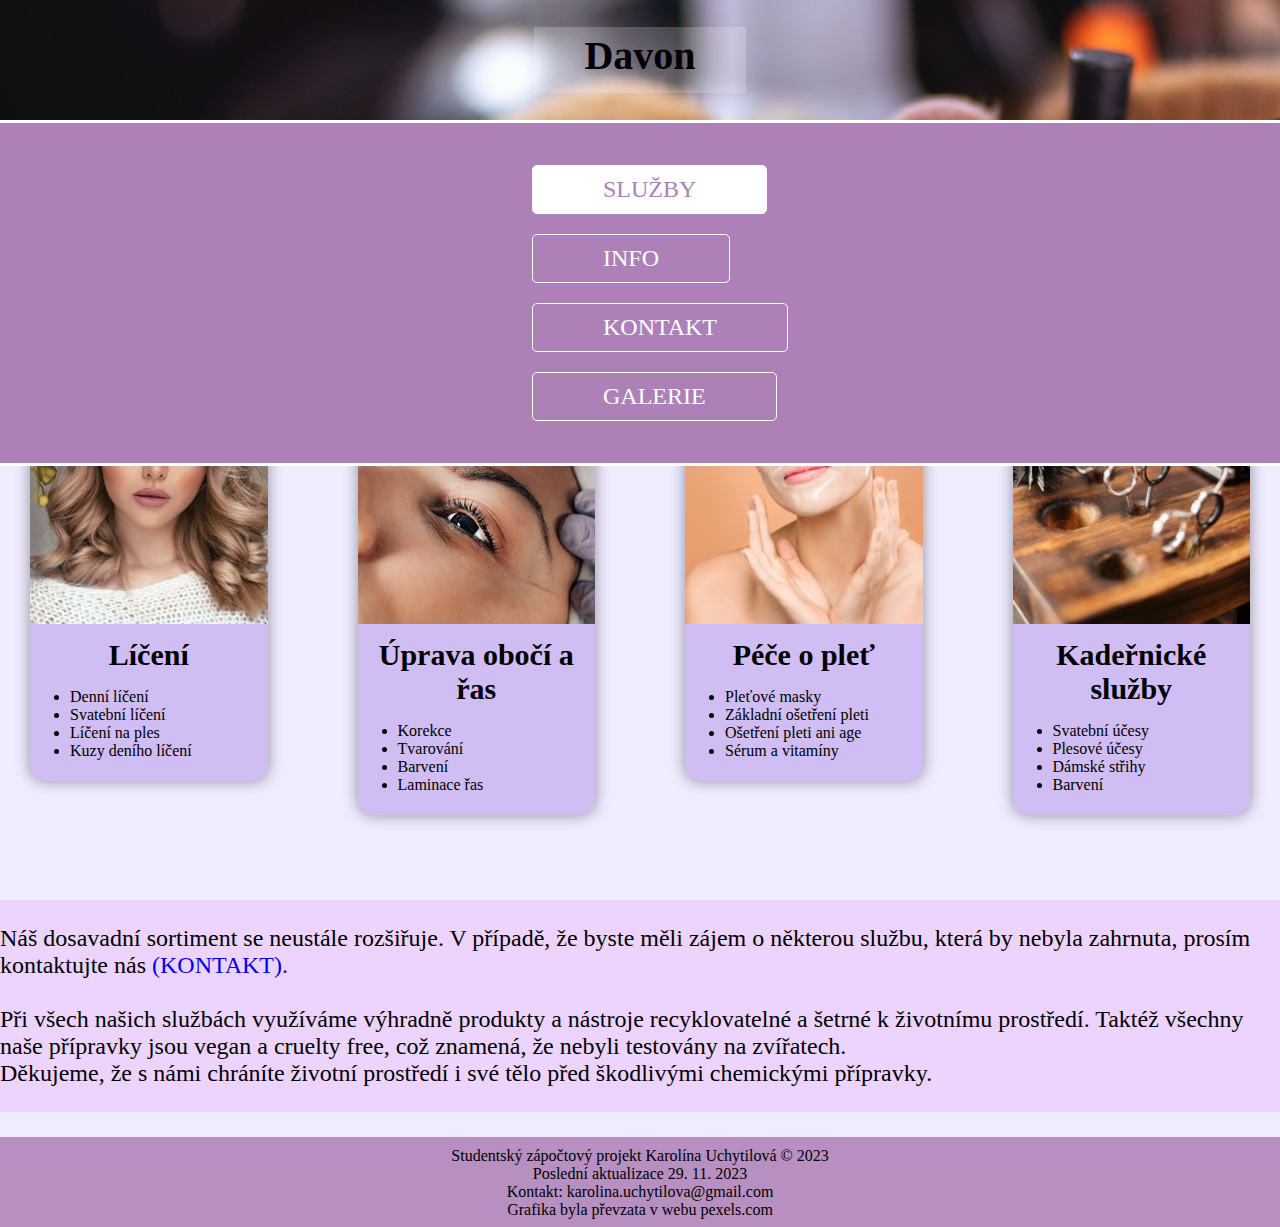
<file: index.html>
<!DOCTYPE html>
<html lang="en">
<head>
    <meta charset="UTF-8">
    <meta name="viewport" content="width=device-width, initial-scale=1.0">
    <title>DEVON - Služby</title>
    <link rel="stylesheet" href="style/index.css">
    <link rel="stylesheet" href="style/sluzby.css">
    <link rel="stylesheet" href="style/media.css">
    <link rel="stylesheet" href="style/galerie.css">
    <link rel="stylesheet" href="style/info.css">
    <link rel="stylesheet" href="style/sluzby-uni.css">
    <style>
      header {background-image: url(photos/header-picture.jpg); }
    </style>
</head>


<body>
    <header>
        <div></div><h1>Davon</h1></div>
    </header>

    <nav>
      <ul class="navul">
        <li id="navli"><a href="index.html"><div class="navb" style="background-color: white; color:#AD81B8">SLUŽBY</div></a></li>
        <li id="navli"><a href="info.html"><div class="navb">INFO</div></a></li>
        <li id="navli"><a href="kontakty.html"><div class="navb">KONTAKT</div></a></li>
        <li id="navli"><a href="galerie.html"><div class="navb">GALERIE</div></a></li>
      </ul>

    </nav>

    <main>
    <h2>Naše služby:</h2>
    <a href="makeup.html"><div class="sluzby">
        <div id="sluzba">
          <img src="photos/s1-makeup.jpg" alt="líčení" class="ps">
          <div class="sluzbatext">
            <h4>Líčení</h4>
          <ul>
            <li>Denní líčení</li>
            <li>Svatební líčení</li>
            <li>Líčení na ples</li>
            <li>Kuzy deního líčení</li>
          </ul>
          </div>
        </div></a>

      <a href="obocirasy.html">
        <div id="sluzba">
          <img src="photos/s2-eyebrows.jpg" alt="líčení" class="ps">
            <div class="sluzbatext">
              <h4>Úprava obočí a řas</h4>
            <ul>
              <li>Korekce</li>
              <li>Tvarování</li>
              <li>Barvení</li>
              <li>Laminace řas</li>
            </ul>
            </div>
        </div>
        </a>

        <a href="peceoplet.html">
        <div id="sluzba">
          <img src="photos/s3-skincare.jpg" alt="líčení" class="ps">
          <div  class="sluzbatext">
            <h4>Péče o pleť</h4>
          <ul>
            <li>Pleťové masky</li>
            <li>Základní ošetření pleti</li>
            <li>Ošetření pleti ani age</li>
            <li>Sérum a vitamíny</li>
          </ul>
          </div>
        </div>
        </a>

      <a href="kadernicke-sluzby.html">
        <div id="sluzba">
          <img src="photos/s4-hair.jpg" alt="líčení" class="ps">
          <div class="sluzbatext">
            <h4>Kadeřnické služby</h4>
          <ul>
            <li>Svatební účesy</li>
            <li>Plesové účesy</li>
            <li>Dámské střihy</li>
            <li>Barvení</li>
          </ul>
          </div>
        </div>
      </a>
    </div>

    <div class="text-index">
      <p>Náš dosavadní sortiment se neustále rozšiřuje. V případě, že byste měli zájem o některou službu, která by nebyla zahrnuta, prosím kontaktujte nás <a href="kontakty.html">(KONTAKT).</a></p><br>
      <p>Při všech našich službách využíváme výhradně produkty a nástroje recyklovatelné a šetrné k životnímu prostředí. Taktéž všechny naše přípravky jsou vegan a cruelty free, což znamená, že nebyli testovány na zvířatech.</p>
      <p>Děkujeme, že s námi chráníte životní prostředí i své tělo před škodlivými chemickými přípravky.</p>
    </div>


    </main>

    <footer>
        <div>
            <p>Studentský zápočtový projekt Karolína Uchytilová &copy; 2023</p>
            <p>Poslední aktualizace 29. 11. 2023</p>
            <p>Kontakt: karolina.uchytilova@gmail.com</p>
            <p>Grafika byla převzata v webu pexels.com</p>
        </div>

    </footer>


    
</body>
</html>
</file>
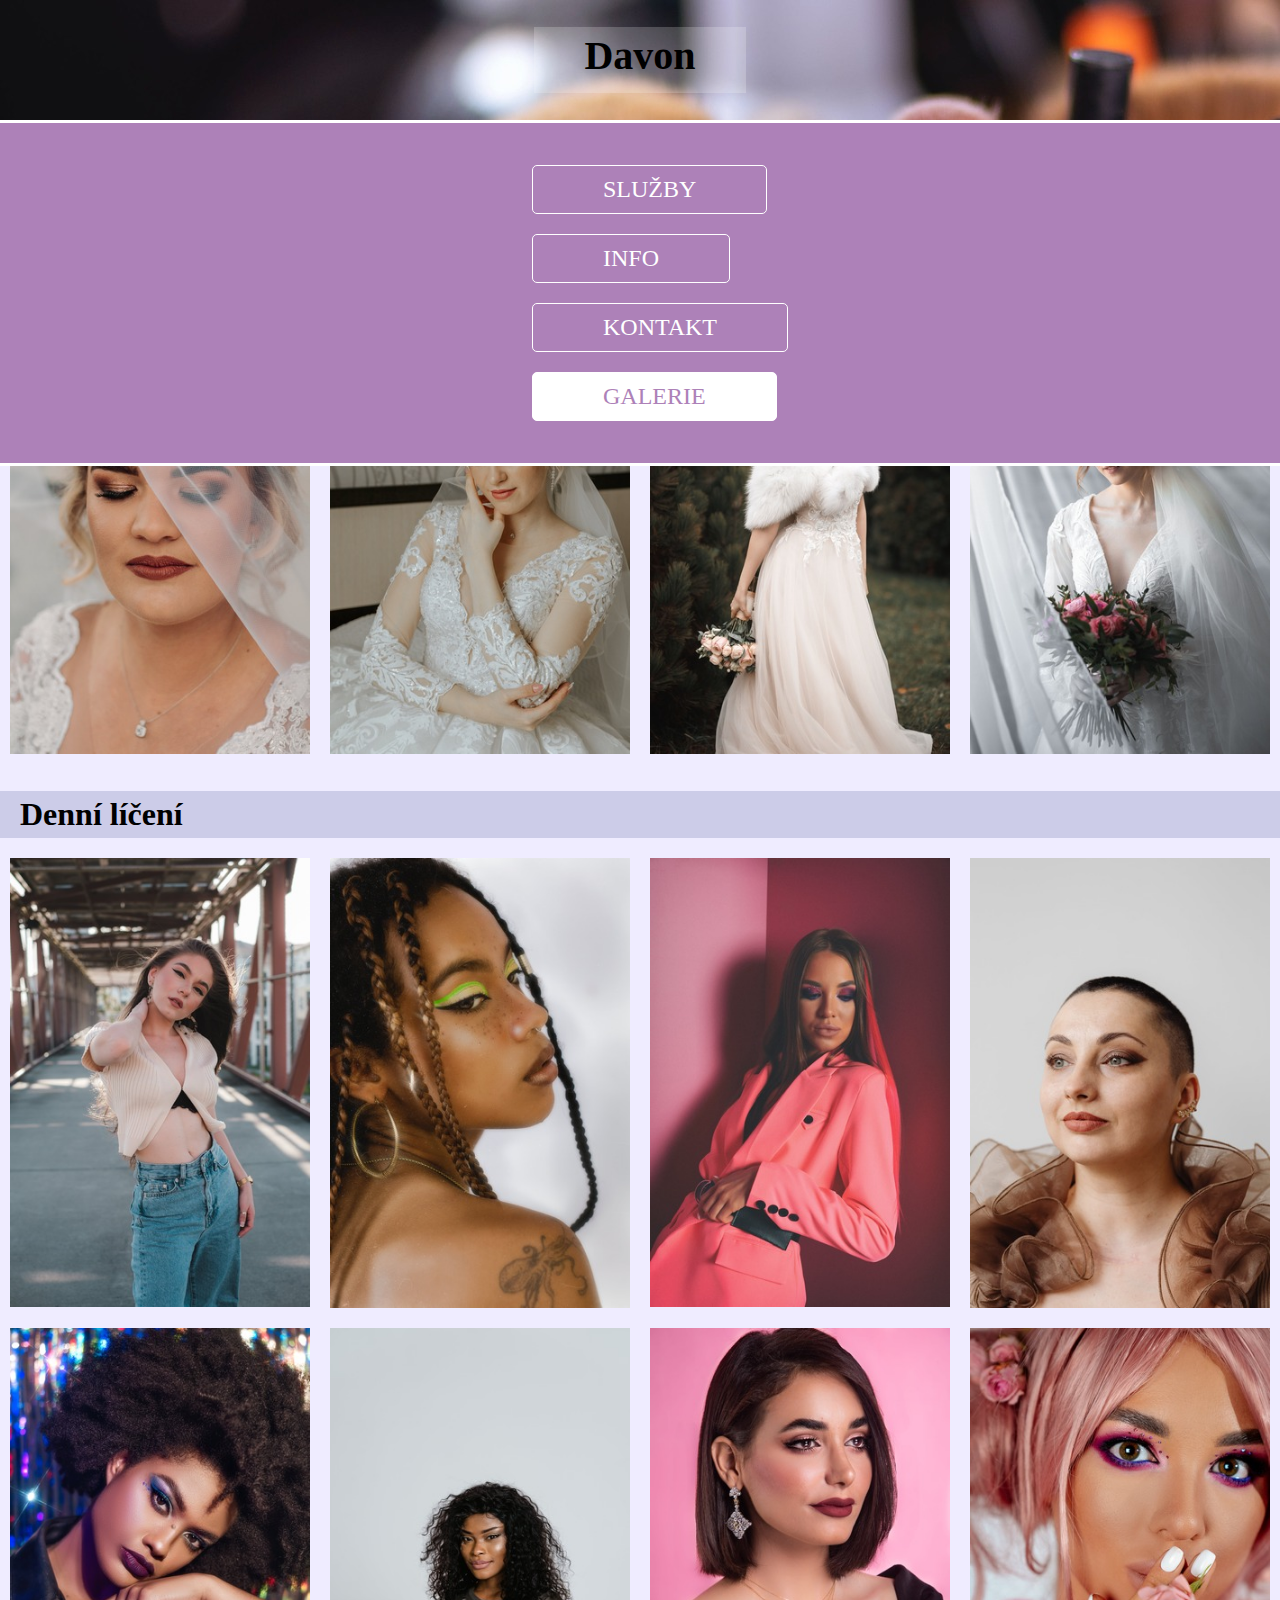
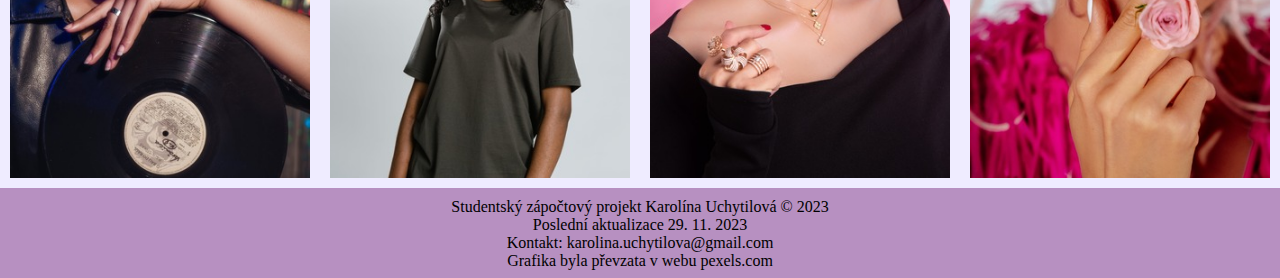
<file: galerie.html>
<!DOCTYPE html>
<html lang="en">
<head>
    <meta charset="UTF-8">
    <meta name="viewport" content="width=device-width, initial-scale=1.0">
    <title>DEVON - Galerie</title>
    <link rel="stylesheet" href="style/index.css">
    <link rel="stylesheet" href="style/sluzby.css">
    <link rel="stylesheet" href="style/media.css">
    <link rel="stylesheet" href="style/galerie.css">
    <link rel="stylesheet" href="style/info.css">
    <link rel="stylesheet" href="style/sluzby-uni.css">
    <style>
      header {background-image: url(photos/header-picture.jpg); }
    </style>
</head>


<body>
    <header>
        <div></div><h1>Davon</h1></div>
    </header>

    <nav>
      <ul class="navul">
        <li id="navli"><a href="index.html"><div class="navb">SLUŽBY</div></a></li>
        <li id="navli"><a href="info.html"><div class="navb">INFO</div></a></li>
        <li id="navli"><a href="kontakty.html"><div class="navb">KONTAKT</div></a></li>
        <li id="navli"><a href="galerie.html"><div class="navb" style="background-color: white; color:#AD81B8">GALERIE</div></a></li>
      </ul>
    </nav>

    <main>
      <h2>Svatební fotky</h2>
      <div class="wedding-photos">
        <a href="photos/wmakeup1b.jpg"><div class="wed-p"><img alt="svatební líčení 1" class="wed" src="photos/wmakeup1.jpg"></div></a> 
        <a href="photos/wmakeup2b.jpg"><div class="wed-p"><img alt="svatební líčení 2" class="wed" src="photos/wmakeup2.jpg"></div></a>
        <a href="photos/wmakeup3b.jpg"><div class="wed-p"><img alt="svatební líčení 3" class="wed" src="photos/wmakeup3.jpg"></div></a>
        <a href="photos/wmakeup4b.jpg"><div class="wed-p"><img alt="svatební líčení 4" class="wed" src="photos/wmakeup4.jpg"></div></a>
      </div>

      <h2>Denní líčení</h2>
      <div class="wedding-photos">
        <a href="photos/makeup1b.jpg"><div class="wed-p"><img alt="denní líčení 1" class="wed" src="photos/makeup1.jpg"></div></a>
        <a href="photos/makeup2b.jpg"><div class="wed-p"><img alt="denní líčení 2" class="wed" src="photos/makeup2.jpg"></div></a>
        <a href="photos/makeup3b.jpg"><div class="wed-p"><img alt="denní líčení 3" class="wed" src="photos/makeup3.jpg"></div></a>
        <a href="photos/makeup4b.jpg"><div class="wed-p"><img alt="denní líčení 4" class="wed" src="photos/makeup4.jpg"></div></a>
        <a href="photos/makeup5b.jpg"><div class="wed-p"><img alt="denní líčení 5" class="wed" src="photos/makeup5.jpg"></div></a>
        <a href="photos/makeup6b.jpg"><div class="wed-p"><img alt="denní líčení 6" class="wed" src="photos/makeup6.jpg"></div></a>
        <a href="photos/makeup7b.jpg"><div class="wed-p"><img alt="denní líčení 7" class="wed" src="photos/makeup7.jpg"></div></a>
        <a href="photos/makeup8b.jpg"><div class="wed-p"><img alt="denní líčení 8" class="wed" src="photos/makeup8.jpg"></div></a>
      </div>

      
    </main>

    <footer>
        <div>
            <p>Studentský zápočtový projekt Karolína Uchytilová &copy; 2023</p>
            <p>Poslední aktualizace 29. 11. 2023</p>
            <p>Kontakt: karolina.uchytilova@gmail.com</p>
            <p>Grafika byla převzata v webu pexels.com</p>
        </div>

    </footer>


    
</body>
</html>
</file>
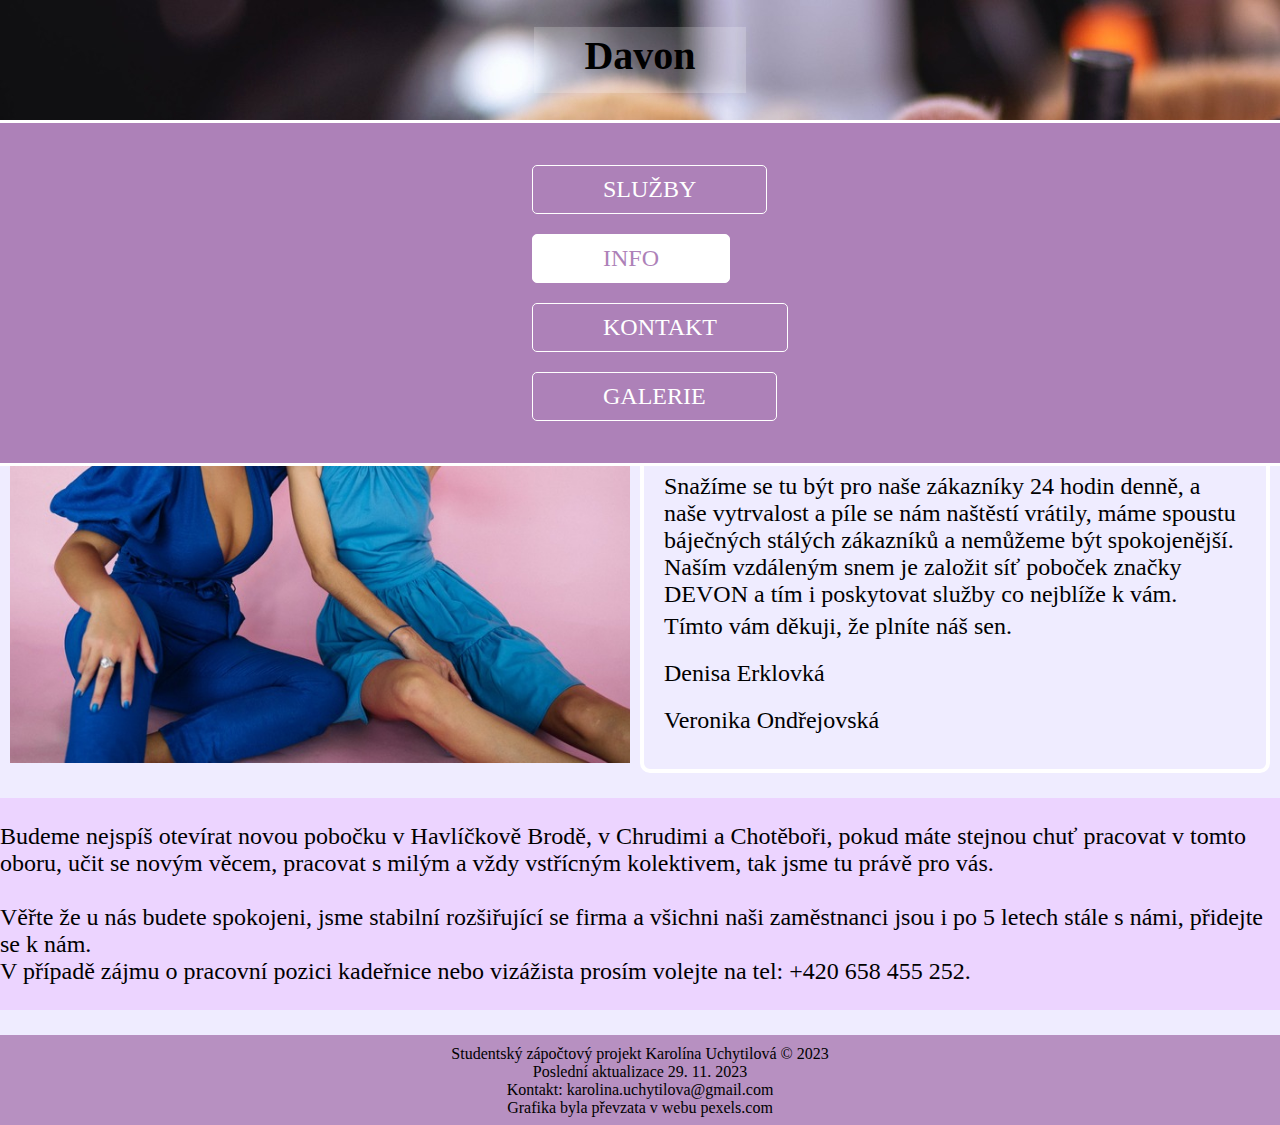
<file: info.html>
<!DOCTYPE html>
<html lang="en">
<head>
    <meta charset="UTF-8">
    <meta name="viewport" content="width=device-width, initial-scale=1.0">
    <title>DEVON - Info</title>
    <link rel="stylesheet" href="style/index.css">
    <link rel="stylesheet" href="style/sluzby.css">
    <link rel="stylesheet" href="style/media.css">
    <link rel="stylesheet" href="style/galerie.css">
    <link rel="stylesheet" href="style/info.css">
    <link rel="stylesheet" href="style/sluzby-uni.css">
    <style>
      header {background-image: url(photos/header-picture.jpg); }
    </style>
</head>


<body>
    <header>
        <div></div><h1>Davon</h1></div>
    </header>

    <nav>
      <ul class="navul">
        <li id="navli"><a href="index.html"><div class="navb">SLUŽBY</div></a></li>
        <li id="navli"><a href="info.html"><div class="navb" style="background-color: white; color:#AD81B8">INFO</div></a></li>
        <li id="navli"><a href="kontakty.html"><div class="navb">KONTAKT</div></a></li>
        <li id="navli"><a href="galerie.html"><div class="navb">GALERIE</div></a></li>
      </ul>
      </nav>


    <main>
      <div class="introduction">
        <div class="photo-friends">
          <img alt="dvě zakladatekly" src="photos/two-friends.jpg" class="friends">
        </div>

        <div class="introduction-text">
          <p id="par">Spolu jako spolužačky jsme vystudovali obor kareřník a vyzážista, a teď máme i společný sen, mít vlastní síť salonů plných spokojených zákazníků, kteří se k nám vždy s úsměvem vrací.</p>
          <p id="par">Již 5 let podnikáme v tomto odvětví a za tu dobu se nám podařilo založit 5 nových poboček v Pardubickém kraji a najmout 12 skvělých zaměstnanců.</p>
          <p>Snažíme se tu být pro naše zákazníky 24 hodin denně, a naše vytrvalost a píle se nám naštěstí vrátily, máme spoustu báječných stálých zákazníků a nemůžeme být spokojenější.</p>
            <p>Naším vzdáleným snem je založit síť poboček značky DEVON a tím i poskytovat služby co nejblíže k vám.</p>
          <p id="par">Tímto vám děkuji, že plníte náš sen.</p>
          <p id="par">Denisa Erklovká</p>
          <p id="par">Veronika Ondřejovská</p>
        </div>
      </div> 

      <div class="text-index">
        <p id="index-text">Budeme nejspíš otevírat novou pobočku v Havlíčkově Brodě, v Chrudimi a Chotěboři, pokud máte stejnou chuť pracovat v tomto oboru, učit se novým věcem, pracovat s milým a vždy vstřícným kolektivem, tak jsme tu právě pro vás.</p><br>
        <p id="index-text">Věřte že u nás budete spokojeni, jsme stabilní rozšiřující se firma a všichni naši zaměstnanci jsou i po 5 letech stále s námi, přidejte se k nám. </p>
        <p id="index-text">V případě zájmu o pracovní pozici kadeřnice nebo vizážista prosím volejte na tel: +420 658 455 252.</p>
      </div>
  
    </main>

    <footer>
        <div>
            <p>Studentský zápočtový projekt Karolína Uchytilová &copy; 2023</p>
            <p>Poslední aktualizace 29. 11. 2023</p>
            <p>Kontakt: karolina.uchytilova@gmail.com</p>
            <p>Grafika byla převzata v webu pexels.com</p>
        </div>

    </footer>


    
</body>
</html>
</file>
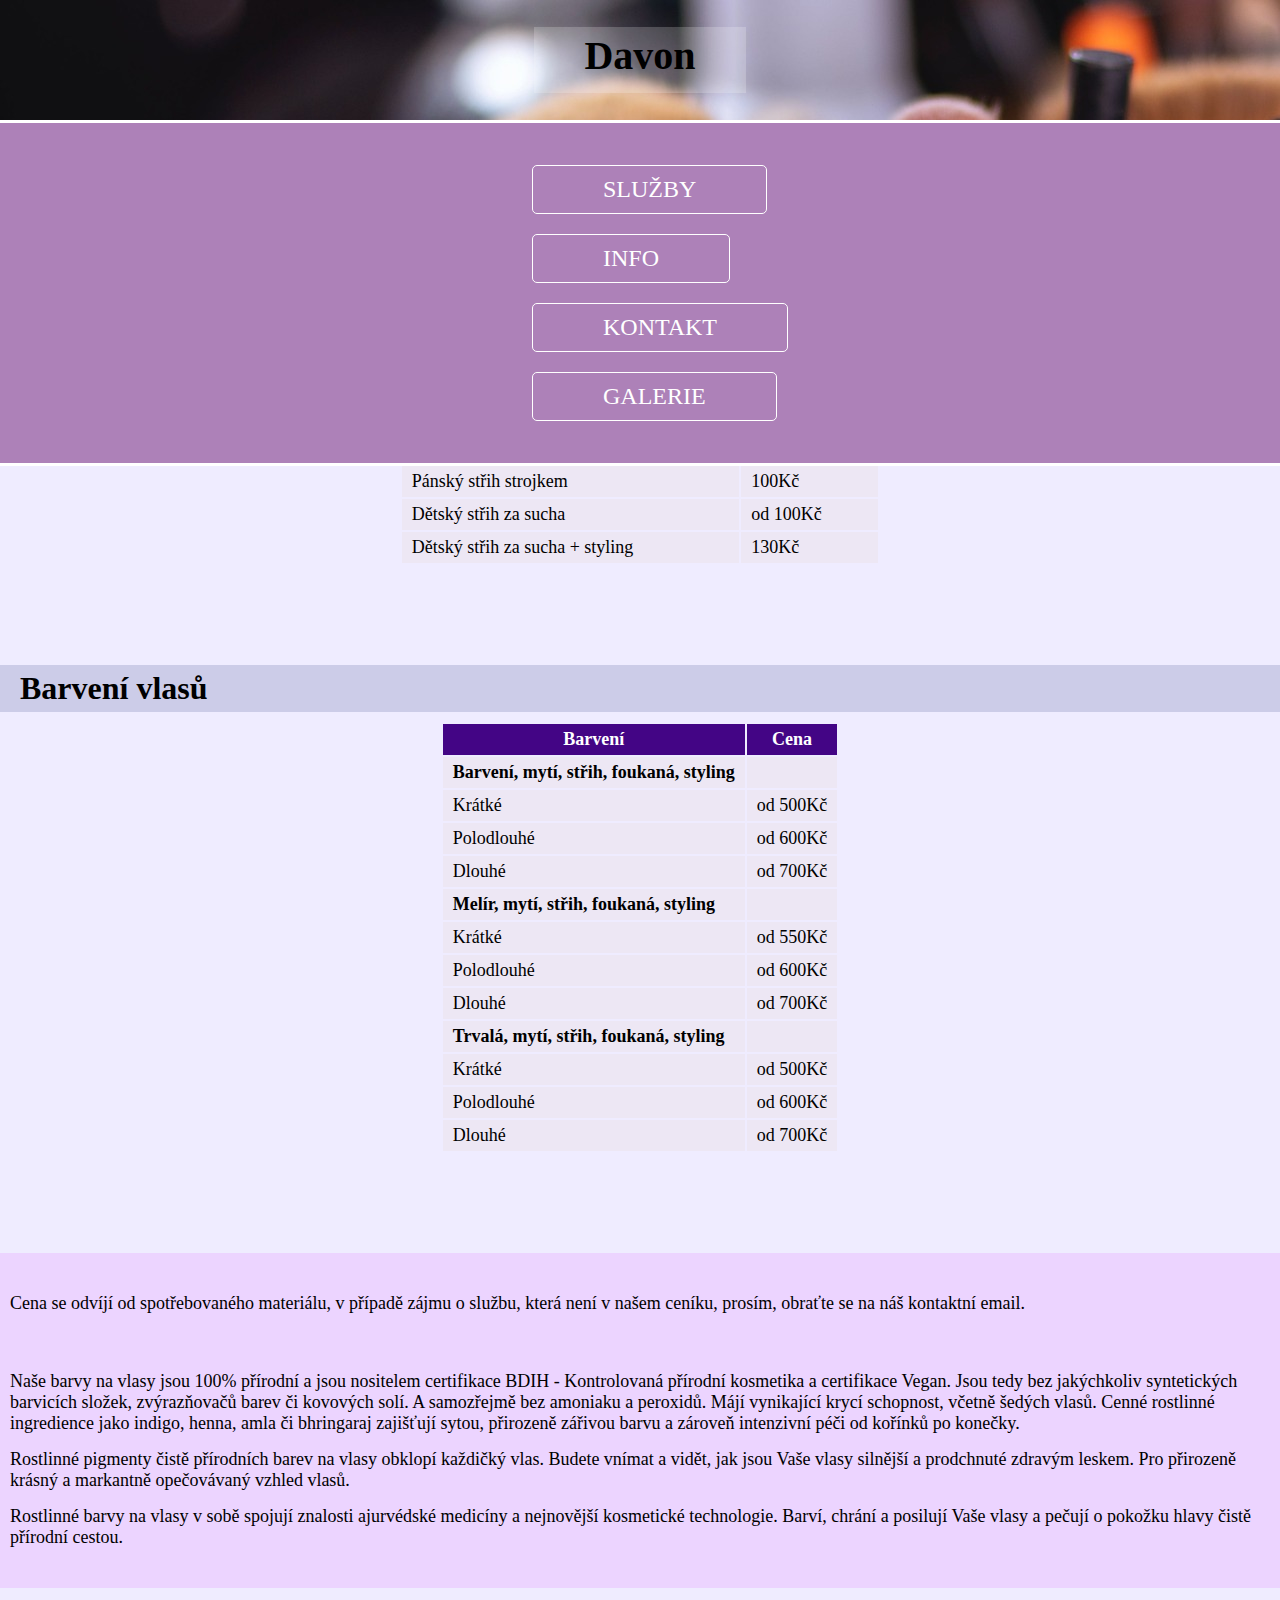
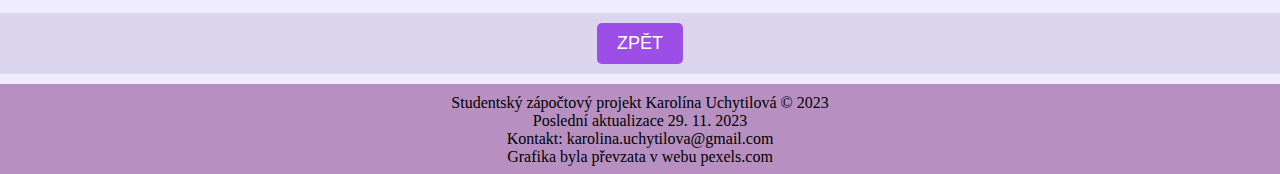
<file: kadernicke-sluzby.html>
<!DOCTYPE html>
<html lang="en">
<head>
    <meta charset="UTF-8">
    <meta name="viewport" content="width=device-width, initial-scale=1.0">
    <title>DEVON - kareřnické služby</title>
    <link rel="stylesheet" href="style/index.css">
    <link rel="stylesheet" href="style/sluzby.css">
    <link rel="stylesheet" href="style/media.css">
    <link rel="stylesheet" href="style/galerie.css">
    <link rel="stylesheet" href="style/info.css">
    <link rel="stylesheet" href="style/sluzby-uni.css">
    <style>
      header {background-image: url(photos/header-picture.jpg); }
    </style>
</head>


<body>
    <header>
        <div></div><h1>Davon</h1></div>
    </header>

    <nav>
      <ul class="navul">
        <li id="navli"><a href="index.html"><div class="navb">SLUŽBY</div></a></li>
        <li id="navli"><a href="info.html"><div class="navb">INFO</div></a></li>
        <li id="navli"><a href="kontakty.html"><div class="navb">KONTAKT</div></a></li>
        <li id="navli"><a href="galerie.html"><div class="navb">GALERIE</div></a></li>
      </ul>
    </nav>
    <main>
      <h3>Ceník kadeřnických služeb</h3>
      <div class="table">
      <table>
        <tr>
        <th>Střihy</th>
        <th>Cena</th>
        </tr>

        <tr>
        <td>Dámský střih</td>
        <td>od 120 - 300 Kč</td>
        </tr>

        <tr>
          <td>Pánský střih za sucha</td>
          <td>130Kč</td>
          </tr>

        <tr>
          <td>Pánský střih za sucha + styling</td>
          <td>160Kč</td>
          </tr>

        <tr>
          <td>Pánský střih s mytím, foukáním a stylingem</td>
          <td>od 200Kč</td>
          </tr>

        <tr>
          <td>Pánský střih strojkem</td>
          <td>100Kč</td>
          </tr>
  
        <tr>
          <td>Dětský střih za sucha</td>
          <td>od 100Kč</td>
          </tr>
  
        <tr>
          <td>Dětský střih za sucha + styling</td>
          <td>130Kč</td>
          </tr>
       </table>
       </div>


       <h3>Barvení vlasů</h3>
       <div class="table">
       <table>
         <tr>
         <th>Barvení</th>
         <th>Cena</th>
         </tr>

         <tr>
          <td><strong>Barvení, mytí, střih, foukaná, styling</strong></td>
          <td></td>
          </tr>
 
         <tr>
         <td>Krátké</td>
         <td>od 500Kč</td>
         </tr>
 
         <tr>
          <td>Polodlouhé</td>
          <td>od 600Kč</td>
          </tr>
 
         <tr>
          <td>Dlouhé</td>
          <td>od 700Kč</td>
           </tr>
    
           <tr>
            <td><strong>Melír, mytí, střih, foukaná, styling</strong></td>
            <td></td>
            </tr>

            <tr>
              <td>Krátké</td>
              <td>od 550Kč</td>
              </tr>

            <tr>
             <td>Polodlouhé</td>
             <td>od 600Kč</td>
             </tr>
      
            <tr>
            <td>Dlouhé</td>
            <td>od 700Kč</td>
            </tr>

            <tr>
              <td><strong>Trvalá, mytí, střih, foukaná, styling</td></strong>
              <td></td>
              </tr>
   
            <tr>
            <td>Krátké</td>
            <td>od 500Kč</td>
            </tr>
          
            <tr>
            <td>Polodlouhé</td>
            <td>od 600Kč</td>
            </tr>
          
            <tr>
            <td>Dlouhé</td>
            <td>od 700Kč</td>
            </tr>
        </table>
        </div>

        <div class="text-index">
        <p id="hair-paragrahp">
          Cena se odvíjí od spotřebovaného materiálu, v případě zájmu o službu, která není v našem ceníku, prosím, obraťte se na náš kontaktní email.
        </p><br>
        <p id="hair-paragrahp">
          Naše barvy na vlasy jsou 100% přírodní a jsou nositelem certifikace BDIH - Kontrolovaná přírodní kosmetika a certifikace Vegan. Jsou tedy bez jakýchkoliv syntetických barvicích složek, zvýrazňovačů barev či kovových solí. A samozřejmě bez amoniaku a peroxidů.
          Májí vynikající krycí schopnost, včetně šedých vlasů. Cenné rostlinné ingredience jako indigo, henna, amla či bhringaraj zajišťují sytou, přirozeně zářivou barvu a zároveň intenzivní péči od kořínků po konečky.</p>
        <p id="hair-paragrahp">Rostlinné pigmenty čistě přírodních barev na vlasy obklopí každičký vlas. Budete vnímat a vidět, jak jsou Vaše vlasy silnější a prodchnuté zdravým leskem. Pro přirozeně krásný a markantně opečovávaný vzhled vlasů.</p>
        <p id="hair-paragrahp">Rostlinné barvy na vlasy v sobě spojují znalosti ajurvédské medicíny a nejnovější kosmetické technologie. Barví, chrání a posilují Vaše vlasy a pečují o pokožku hlavy čistě přírodní cestou. </p>
      </div>

      <div class="zpetdiv">
        <a href="index.html"><button class="zpetbuttom">ZPĚT</button></a> 
      </div>
    </main>

    <footer>
        <div>
            <p>Studentský zápočtový projekt Karolína Uchytilová &copy; 2023</p>
            <p>Poslední aktualizace 29. 11. 2023</p>
            <p>Kontakt: karolina.uchytilova@gmail.com</p>
            <p>Grafika byla převzata v webu pexels.com</p>
        </div>

    </footer>


    
</body>
</html>
</file>
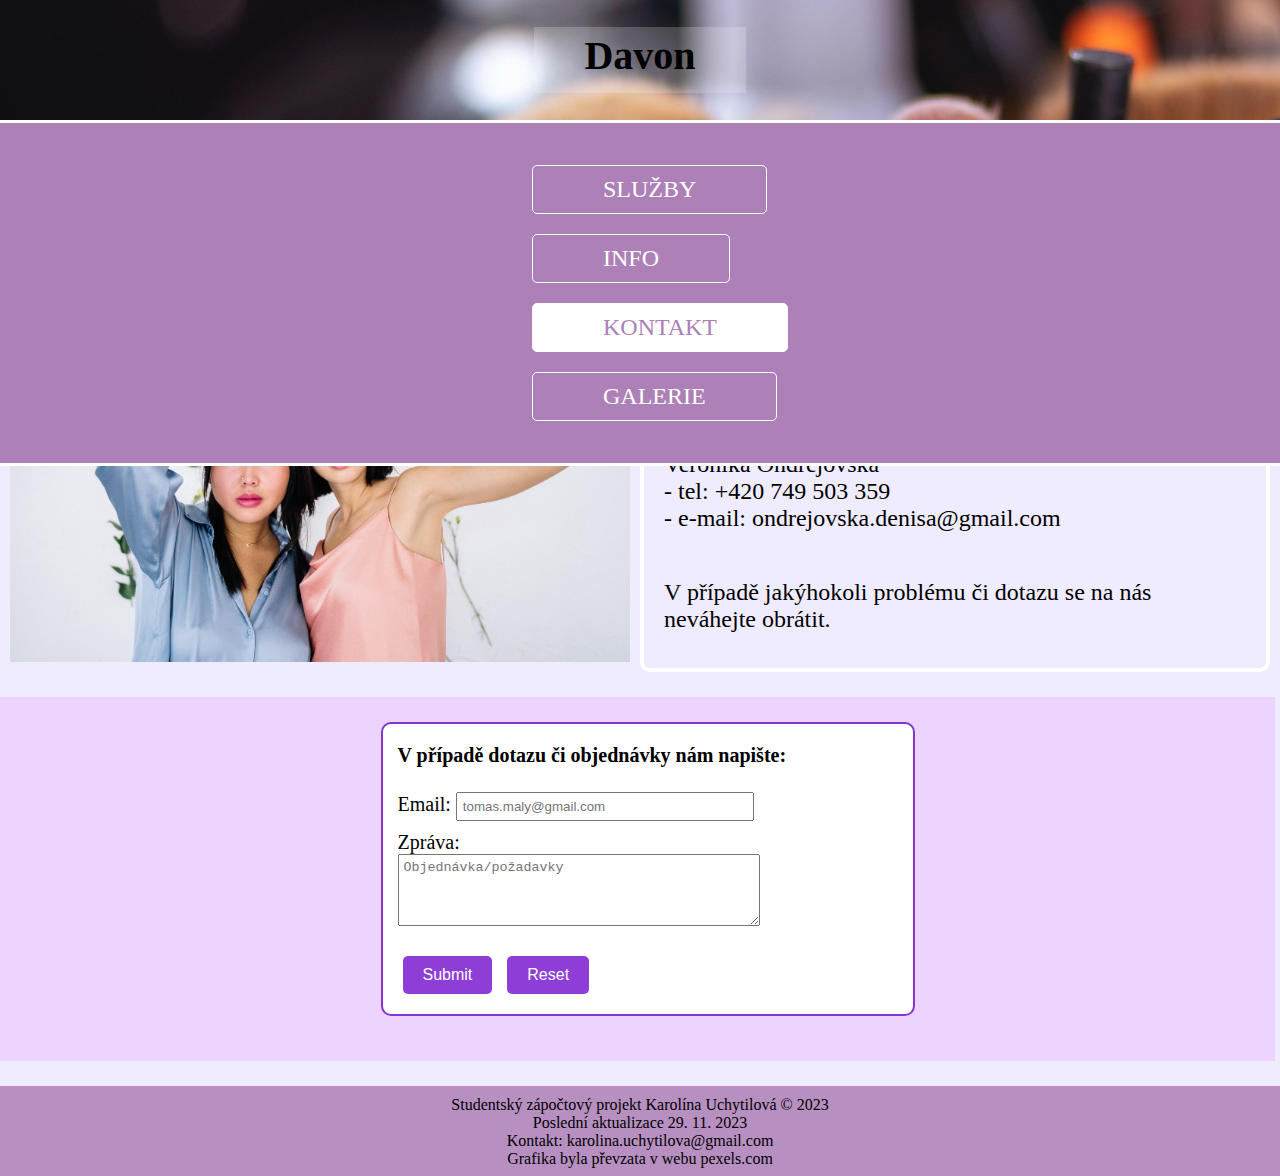
<file: kontakty.html>
<!DOCTYPE html>
<html lang="en">
<head>
    <meta charset="UTF-8">
    <meta name="viewport" content="width=device-width, initial-scale=1.0">
    <title>DEVON - Kontakty</title>
    <link rel="stylesheet" href="style/index.css">
    <link rel="stylesheet" href="style/sluzby.css">
    <link rel="stylesheet" href="style/media.css">
    <link rel="stylesheet" href="style/galerie.css">
    <link rel="stylesheet" href="style/info.css">
    <link rel="stylesheet" href="style/sluzby-uni.css">
    <style>
      header {background-image: url(photos/header-picture.jpg); }
    </style>
</head>


<body>
    <header>
        <div></div><h1>Davon</h1></div>
    </header>

    <nav>
      <ul class="navul">
        <li id="navli"><a href="index.html"><div class="navb">SLUŽBY</div></a></li>
        <li id="navli"><a href="info.html"><div class="navb">INFO</div></a></li>
        <li id="navli"><a href="kontakty.html"><div class="navb" style="background-color: white; color:#AD81B8">KONTAKT</div></a></li>
        <li id="navli"><a href="galerie.html"><div class="navb">GALERIE</div></a></li>
      </ul>
    </nav>

    <main>
      <div class="introduction">
        <div class="photo-friends">
          <img alt="dvě zakladatekly" src="photos/friends-kontakty.jpg" class="friends">
        </div>

        <div class="introduction-text">
          <p id="par">Firemní kontaktní údaje:<br>- tel: +430 503 050 239<br>- email: devon.hlinsko@gmail.com </p>
          <p id="par">Denisa Erklovská<br>- tel: +420 732 048 348<br>- e-mail: denisa.otradovska98@gmail.com</p>
          <p id="par">Veronika Ondřejovská<br>- tel: +420 749 503 359<br>- e-mail: ondrejovska.denisa@gmail.com</p><br>
          <p id="par">V případě jakýhokoli problému či dotazu se na nás neváhejte obrátit.</p>
        </div>
      </div> 

      <div class="whole-form">
        <div class="form">
          <p  id="par"><strong>V případě dotazu či objednávky nám napište:</strong></p>
          <label>Email: <input type="text" placeholder="tomas.maly@gmail.com" id="email"></label><br> 
          <p><label for="message">Zpráva:</label></p>
          <textarea id="message" name="message" rows="4" cols="50" placeholder="Objednávka/požadavky"></textarea><br>
          <input type="submit" id="button-form">
          <input type="reset" id="button-form">
         </div>

      </div>
 
    </main>

    <footer>
        <div>
            <p>Studentský zápočtový projekt Karolína Uchytilová &copy; 2023</p>
            <p>Poslední aktualizace 29. 11. 2023</p>
            <p>Kontakt: karolina.uchytilova@gmail.com</p>
            <p>Grafika byla převzata v webu pexels.com</p>
        </div>

    </footer>


    

</body>
</html>
</file>
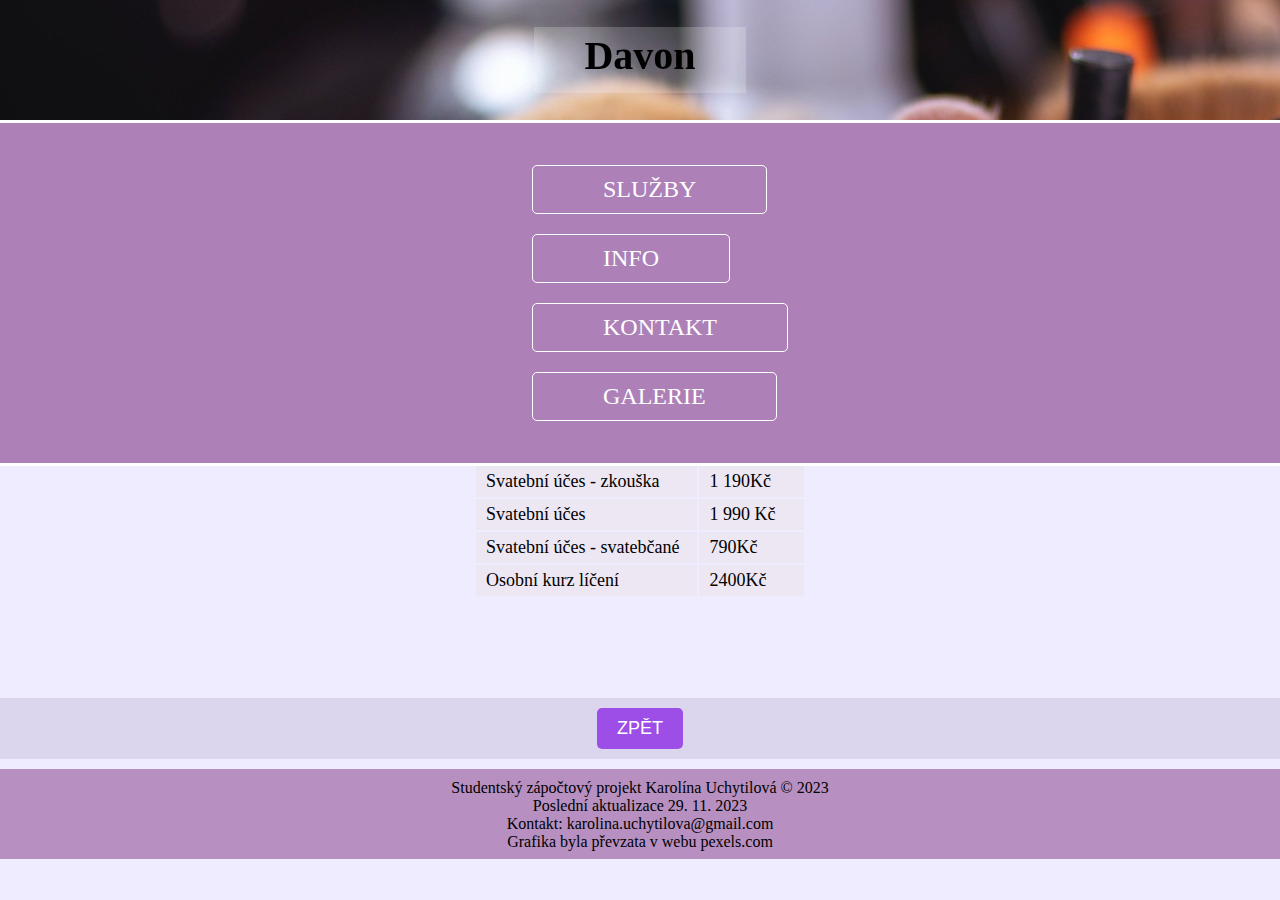
<file: makeup.html>
<!DOCTYPE html>
<html lang="en">
<head>
<meta charset="UTF-8">
<meta name="viewport" content="width=device-width, initial-scale=1.0">
<title>DEVON - líčení</title>
<link rel="stylesheet" href="style/index.css">
<link rel="stylesheet" href="style/sluzby.css">
<link rel="stylesheet" href="style/media.css">
<link rel="stylesheet" href="style/galerie.css">
<link rel="stylesheet" href="style/info.css">
<link rel="stylesheet" href="style/sluzby-uni.css">
<style>
header {background-image: url(photos/header-picture.jpg); }
</style>
</head>


<body>
<header>
<div></div><h1>Davon</h1></div>
</header>

<nav>
  <ul class="navul">
    <li id="navli"><a href="index.html"><div class="navb">SLUŽBY</div></a></li>
    <li id="navli"><a href="info.html"><div class="navb">INFO</div></a></li>
    <li id="navli"><a href="kontakty.html"><div class="navb">KONTAKT</div></a></li>
    <li id="navli"><a href="galerie.html"><div class="navb">GALERIE</div></a></li>
  </ul>
</nav>
<main>
<h3>Ceník Líčení</h3>
<div class="table">
<table>
<tr>
<th>Komerční líčení</th>
<th>dle dohody</th>
</tr>

<tr>
<td>Večerní líčení</td>
<td>990 Kč</td>
</tr>

<tr>
<td>Svatební líčení - zkouška</td>
<td>1 190Kč</td>
</tr>

<tr>
<td>Svatební líčení</td>
<td>1 900Kč</td>
</tr>

<tr>
<td>Svatební líčení - svatebčané</td>
<td>850Kč</td>
</tr>

<tr>
<td>Svatební účes - zkouška</td>
<td>1 190Kč</td>
</tr>

<tr>
<td>Svatební účes</td>
<td>1 990 Kč</td>
</tr>
<tr>
<td>Svatební účes - svatebčané</td>
<td>790Kč</td>
</tr>
<tr>
<td>Osobní kurz líčení</td>
<td>2400Kč</td>
</tr>
</table>
</div>

<div class="zpetdiv">
  <a href="index.html"><button class="zpetbuttom">ZPĚT</button></a> 
</div>


</main>

<footer>
<div>
<p>Studentský zápočtový projekt Karolína Uchytilová &copy; 2023</p>
<p>Poslední aktualizace 29. 11. 2023</p>
<p>Kontakt: karolina.uchytilova@gmail.com</p>
<p>Grafika byla převzata v webu pexels.com</p>
</div>

</footer>


</body>
</html>
</file>
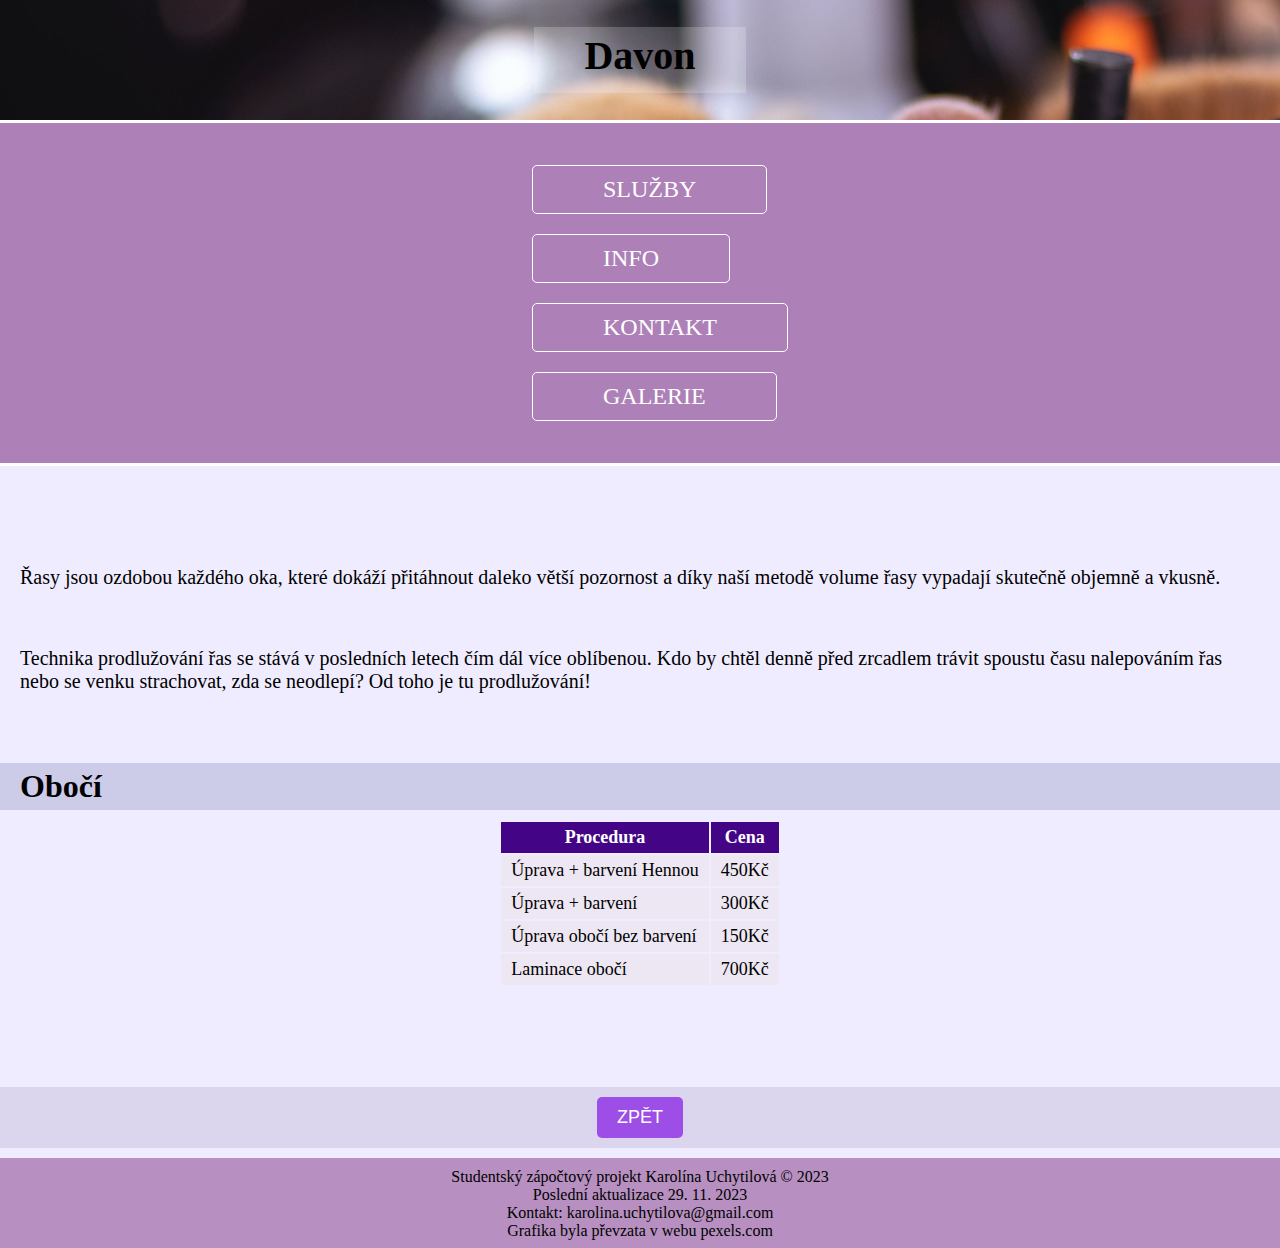
<file: obocirasy.html>
<!DOCTYPE html>
<html lang="en">
<head>
    <meta charset="UTF-8">
    <meta name="viewport" content="width=device-width, initial-scale=1.0">
    <title>DEVON - obočí a řasy</title>
    <link rel="stylesheet" href="style/index.css">
    <link rel="stylesheet" href="style/sluzby.css">
    <link rel="stylesheet" href="style/media.css">
    <link rel="stylesheet" href="style/galerie.css">
    <link rel="stylesheet" href="style/info.css">
    <link rel="stylesheet" href="style/sluzby-uni.css">
    <style>
      header {background-image: url(photos/header-picture.jpg); }
    </style>
</head>


<body>
    <header>
        <div></div><h1>Davon</h1></div>
    </header>

    <nav>
      <ul class="navul">
        <li id="navli"><a href="index.html"><div class="navb">SLUŽBY</div></a></li>
        <li id="navli"><a href="info.html"><div class="navb">INFO</div></a></li>
        <li id="navli"><a href="kontakty.html"><div class="navb">KONTAKT</div></a></li>
        <li id="navli"><a href="galerie.html"><div class="navb">GALERIE</div></a></li>
      </ul>
    </nav>
    <main>
      <h3>Prodloužení řas</h3>
      <div class="table">
      <table>
        <tr>
        <th>Procedura</th>
        <th>Cena</th>
        </tr>

        <tr>
        <td>Prodloužení řas</td>
        <td>700 Kč</td>
        </tr>

        <tr>
          <td>Doplnění po 1-14 dnech</td>
          <td>600 Kč</td>
          </tr>

        <tr>
          <td>Doplnění po 15-21 dnech</td>
          <td>800 Kč</td>
          </tr>

        <tr>
          <td>Odstranění prodloužených řas</td>
          <td>200 Kč</td>
          </tr>
       </table><br>
      </div>

       <p id="rasy">Řasy jsou ozdobou každého oka, které dokáží přitáhnout daleko větší pozornost a díky naší metodě volume řasy vypadají skutečně objemně a vkusně.</p><br>
       <p id="rasy">Technika prodlužování řas se stává v posledních letech čím dál více oblíbenou. Kdo by chtěl denně před zrcadlem trávit spoustu času nalepováním řas nebo se venku strachovat, zda  se neodlepí? Od toho je tu prodlužování! </p><br>
       


       <h3>Obočí</h3>
       <div class="table">
       <table>
         <tr>
         <th>Procedura</th>
         <th>Cena</th>
         </tr>

         <tr>
          <td>Úprava + barvení Hennou</td>
          <td>450Kč</td>
          </tr>
 
         <tr>
         <td>Úprava + barvení</td>
         <td>300Kč</td>
         </tr>
 
         <tr>
          <td>Úprava obočí bez barvení</td>
          <td>150Kč</td>
          </tr>
 
         <tr>
          <td>Laminace obočí</td>
          <td>700Kč</td>
           </tr>
    

        </table>
        </div>
        <div class="zpetdiv">
          <a href="index.html"><button class="zpetbuttom">ZPĚT</button></a> 
        </div>

    </main>

    <footer>
        <div>
            <p>Studentský zápočtový projekt Karolína Uchytilová &copy; 2023</p>
            <p>Poslední aktualizace 29. 11. 2023</p>
            <p>Kontakt: karolina.uchytilova@gmail.com</p>
            <p>Grafika byla převzata v webu pexels.com</p>
        </div>

    </footer>


    
</body>
</html>
</file>
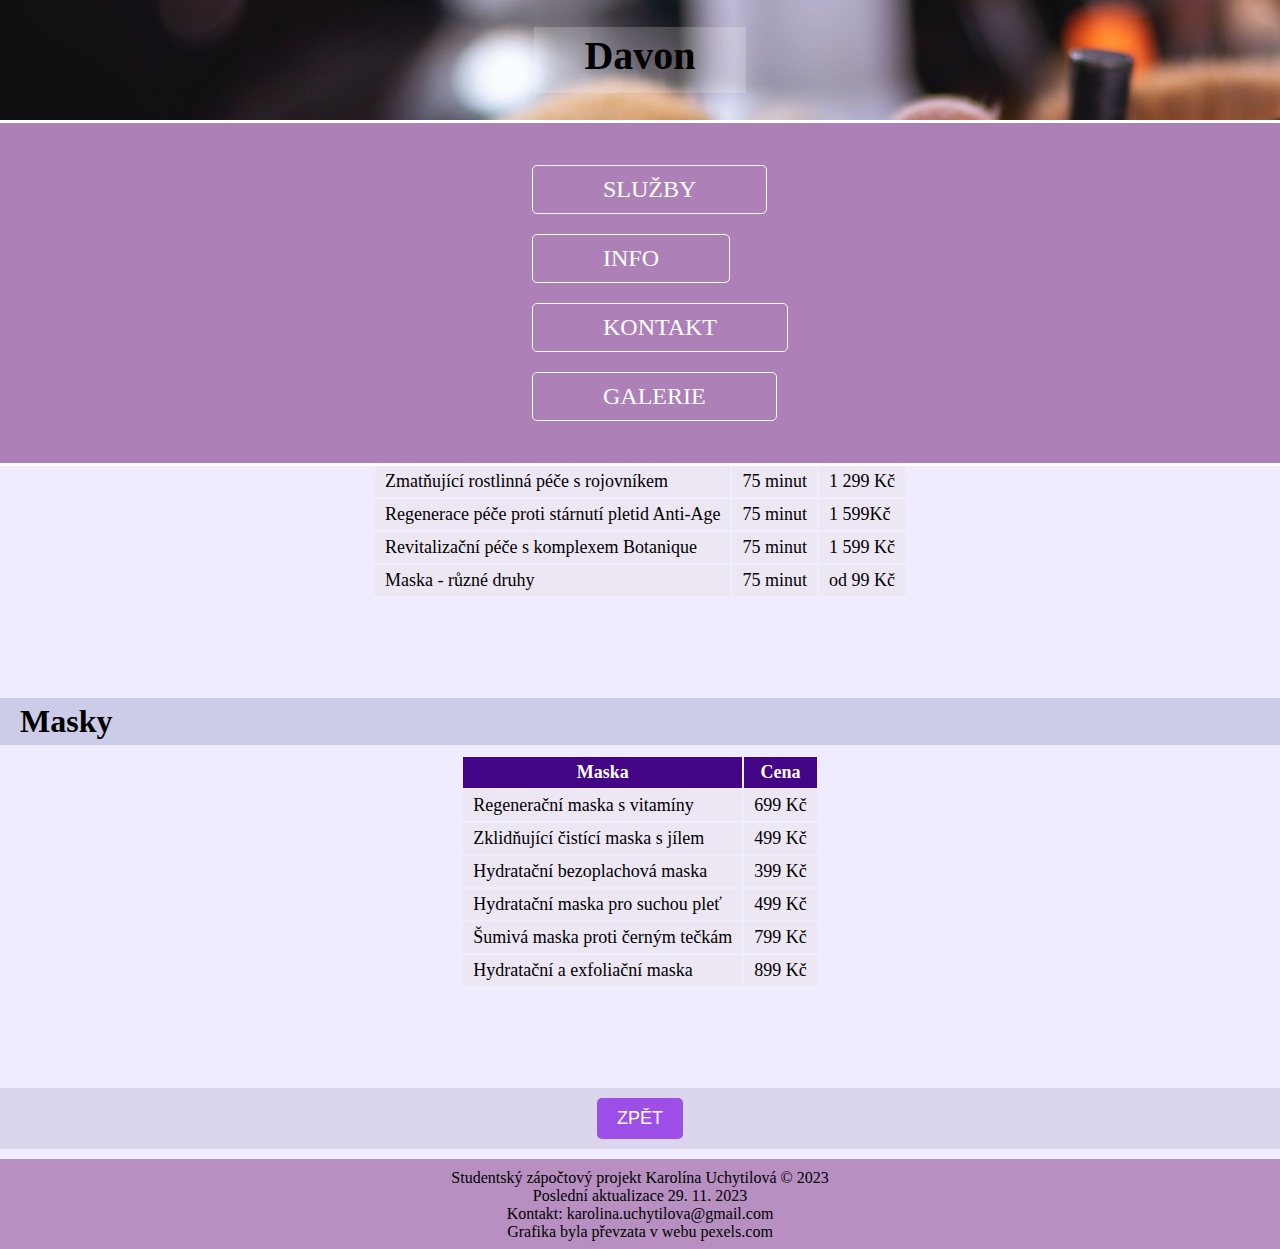
<file: peceoplet.html>
<!DOCTYPE html>
<html lang="en">
<head>
    <meta charset="UTF-8">
    <meta name="viewport" content="width=device-width, initial-scale=1.0">
    <title>DEVON - péče o pleť</title>
    <link rel="stylesheet" href="style/index.css">
    <link rel="stylesheet" href="style/sluzby.css">
    <link rel="stylesheet" href="style/media.css">
    <link rel="stylesheet" href="style/galerie.css">
    <link rel="stylesheet" href="style/info.css">
    <link rel="stylesheet" href="style/sluzby-uni.css">
    <style>
      header {background-image: url(photos/header-picture.jpg); }
    </style>
</head>


<body>
    <header>
        <div></div><h1>Davon</h1></div>
    </header>

    <nav>
      <ul class="navul">
        <li id="navli"><a href="index.html"><div class="navb">SLUŽBY</div></a></li>
        <li id="navli"><a href="info.html"><div class="navb">INFO</div></a></li>
        <li id="navli"><a href="kontakty.html"><div class="navb">KONTAKT</div></a></li>
        <li id="navli"><a href="galerie.html"><div class="navb">GALERIE</div></a></li>
      </ul>
    </nav>
    <main>
      <h3>Ceník kosmetických péčí</h3>
      <div class="table">
      <table>
        <tr>
        <th>Procedura</th>
        <th>Trvání</th>
        <th>Cena</th>
        </tr>

        <tr>
          <td>Základní ošetření pleti</td>
          <td>45 minut</td>
          <td>499 Kč</td>
        </tr>

        <tr>
        <td>Hloubkové čištění pro mastnou pleť</td>
        <td>45 minut</td>
        <td>799 Kč</td>
        </tr>

        <tr>
          <td>Hydratační rostlinná péče</td>
          <td>60 minut</td>
          <td>999 Kč</td>
          </tr>

        <tr>
          <td>Zklidňující rostlinná péče s heřmánkem</td>
          <td>75 minut</td>
          <td>1 299 Kč</td>
          </tr>

        <tr>
          <td>Zmatňující rostlinná péče s rojovníkem</td>
          <td>75 minut</td>
          <td>1 299 Kč</td>
          </tr>

        <tr>
          <td>Regenerace péče proti stárnutí pletid Anti-Age</td>
          <td>75 minut</td>
          <td>1 599Kč</td>
          </tr>
  
        <tr>
          <td>Revitalizační péče s komplexem Botanique</td>
          <td>75 minut</td>
          <td>1 599 Kč</td>
          </tr>
  
        <tr>
          <td>Maska - různé druhy</td>
          <td>75 minut</td>
          <td>od 99 Kč</td>
          </tr>
       </table>
       </div>


       <h3>Masky</h3>
       <div class="table">
       <table>
         <tr>
         <th>Maska</th>
         <th>Cena</th>
         </tr>

        <tr>
        <td>Regenerační maska s vitamíny</td>
        <td>699 Kč</td>
        </tr>
 
        <tr>
        <td>Zklidňující čistící maska s jílem</td>
        <td>499 Kč</td>
        </tr>
 
        <tr>
        <td>Hydratační bezoplachová maska</td>
        <td>399 Kč</td>
        </tr>
 
        <tr>
        <td>Hydratační maska pro suchou pleť</td>
        <td>499 Kč</td>
        </tr>
    
        <tr>
        <td>Šumivá maska proti černým tečkám</td>
        <td>799 Kč</td>
        </tr>

        <tr>
        <td>Hydratační a exfoliační maska</td>
        <td>899 Kč</td>
        </tr>
        </table>
        </div>

        <div class="zpetdiv">
          <a href="index.html"><button class="zpetbuttom">ZPĚT</button></a> 
        </div>

    </main>

    <footer>
        <div>
            <p>Studentský zápočtový projekt Karolína Uchytilová &copy; 2023</p>
            <p>Poslední aktualizace 29. 11. 2023</p>
            <p>Kontakt: karolina.uchytilova@gmail.com</p>
            <p>Grafika byla převzata v webu pexels.com</p>
        </div>

    </footer>


    
</body>
</html>
</file>
<file: style/index.css>
p {margin: 0;}

header {
    display: flex;
    justify-content: center;
    height: 120px;
    position: fixed;
    top:0;
    left:0;
    right: 0;
}

h1 {
    text-align: center;
    font-size: 40px;
    padding: 5px 50px;
    background-color: rgba(255, 255, 255, 0.2);
}

body {
    background-color: #efecff;
    margin: 0;
}


.navb:hover {
    background-color: white;
    color: #AD81B8;;
    cursor: pointer;
}


nav {
    margin-top: 120px;;
    background-color: #AD81B8;
    display:flex;
    flex-direction: row;
    border-bottom: 3px solid white;
    border-top: 3px solid white;
    justify-content: space-around;
    position:fixed;
    font-size: 200%;
    right:0;
    left:0;
}

main {
    padding-top: 210px;
}


footer {
    background-color: #B790C1;
    bottom: 0px;
    left: 0px;
    height: 70px;
    color: black;
    text-align: center;
    padding-top:10px;
    padding-bottom: 10px;
}

a {
  text-decoration: none;
}


.navb {
  color: white;
  display: flex;
  vertical-align: middle;
  justify-content: center;
  font-size: 24px;
  padding: 10px 70px;
  margin: 10px 20px;
  border-radius: 5px;
  border: 1px solid white;
  transition: background-color 0.3s, color 0.3s, padding 0.3s, margin 0.3s;
}

.text-index {
    margin-top: 25px;
    padding-top: 25px;
    padding-bottom: 25px;
    background-color: rgb(236, 212, 255);
    margin-bottom: 25px;
    font-size: 24px;
}

}

.navul {
    list-style-type: none;
    display:flex;
    flex-direction: row;
    margin:0px;
    padding: 0px;
    justify-content: space-around;
}

#navli {
    display:flex;    
}
</file>
<file: style/sluzby.css>
h4 {
  text-align: center;
  font-size: 30px;
  margin-top:10px;
  margin-bottom: 5px;
}

.sluzby {
  display:grid;
  grid-template-columns: 1fr 1fr 1fr 1fr;
  column-gap: 30px;
  padding-bottom: 30px;}

#sluzba {
  border-radius: 15px;
  box-shadow: 0 0 15px rgba(0, 0, 0, 0.4);
  background-color: #CFBDF3;
  margin:30px;
  color:black;
}

#sluzba:hover {
  box-shadow: 0 0 20px rgba(0, 0, 0, 0.5);
}

.ps {
  width: 100%;
  height:300px;
  object-fit: cover;
  object-position: center;
  border-top-right-radius: 15px;
  border-top-left-radius: 15px;
}


.sluzbatext {
  padding-bottom:5px;
}
</file>
<file: style/media.css>
@media only screen and (min-width: 601px) and (max-width: 1024px) {
  .navb {
   padding: 10px 20px;
   margin-left:10px;
   margin-right: 10px;
}     
  .sluzby {
     display: grid;
    grid-template-columns: 1fr 1fr;
     row-gap: 10px;
  }

  .introduction {
    display: grid;
    grid-template-columns: 1fr;
    row-gap: 10px;
  }

  .wedding-photos {
      grid-template-columns: 1fr 1fr;
  }
}

@media only screen and (max-width: 600px) {
   nav {
       flex-direction: column;
       position: static;
   }

   .sluzby {
       padding-top: 10px;
       grid-template-columns: 1fr;
       row-gap: 10px;
   }
   main {
        padding-top: 10px;
   }

   .wedding-photos{
    grid-template-rows: 1fr;
  }
   .introduction {
    grid-template-columns: 1fr;
  }

  .photo-friends {
    display: block;
  }

  .navul {
    display:flex;
    flex-direction: column;
}

#navli {
    display:flex;
    flex-direction: column;

}
}
</file>
<file: style/galerie.css>
h2 {
font-size: 32px;
background-color: #CCCCE8;
padding-top: 5px;
padding-bottom: 5px;
padding-left: 20px;
margin-bottom: 10px;
}

.wedding-photos {
  display: grid;
  grid-template-columns: repeat(4, 1fr);
}

.wed-p {
  display: flex;
  padding: 10px;
}

.wed {
 width: 100%;
}
</file>
<file: style/info.css>
.introduction {
  display: grid;
  grid-template-columns: 1fr;
  margin: 10px;
}

@media only screen and (min-width:1025px){
  .introduction {
    display: grid;
    grid-template-columns: 1fr 1fr;
  }
}

.photo-friends {
  justify-content: center;
  margin-right:10px;
  margin-bottom: 10px;
  display:flex;

}

.friends {
  width:100%;
  object-fit: cover;
  object-position: center;
}

 .form {
  font-size:20px;
  margin-left:20px;
  margin-bottom: 20px;
  align-content: center;
 }

 #email {
  padding: 5px;
  margin-bottom: 10px;
  margin-top: 10px;
  width: 284px;

 }

 #message {
  padding: 5px;
  width:350px;
  margin-bottom: 20px;
 }

.introduction-text {
  display:flex;
  flex-direction: column;
  border-radius: 10px;
  border: 4px solid white;
  padding: 20px;
  font-size: 24px;
}

#par {
  margin-top: 5px;
  margin-bottom: 15px;
}

#button-form {
  padding: 10px 20px;
  border:white;
  color: white;
  background-color: rgb(142, 62, 215);
  border-radius: 5px;
  margin:5px;
  font-size: 16px;
  transition: opacity 0.3s;
}

#button-form:hover {
  opacity: 0.7;
}

#button-form:active {
  background-color: rgb(99, 47, 148);;
}

.form {
  padding:15px;
  display: inline-block;
  border: 2px solid rgb(133, 54, 207);
  border-radius: 10px;
  background-color: white;
  width:500px

}

.whole-form {
  display: flex;
  justify-content: center;
  margin-top: 25px;
  margin-bottom: 25px;
  padding-bottom: 25px;
  padding-top: 25px;
  background-color: rgb(236, 212, 255);
  margin-right: 5px;
}
</file>
<file: style/sluzby-uni.css>
.table {
  display:flex;
  justify-content: center;
  font-size: 18px;
  margin-bottom: 100px;
}

h3 {
  font-size: 32px;
  background-color: #CCCCE8;
  padding-top: 5px;
  padding-bottom: 5px;
  padding-left: 20px;
  margin-bottom: 10px;
}

th {
  background-color: rgb(67, 5, 133);
  color:white;
  padding:5px 10px;
}

td {
  background-color: rgb(237, 231, 244);
  padding: 5px 10px;
}

#hair-paragrahp {
  margin-top: 15px;
  margin-bottom: 15px;
  margin-left: 10px;
  font-size: 18px;
}

#rasy {
  font-size: 20px;
  display: block;
  margin: 20px;
}

.zpetbuttom {
  background-color: rgb(157, 78, 230);
  color:white;
  padding: 10px 20px;
  font-size: 18px;
  border:none;
  border-radius: 5px;
}

.zpetdiv {
  display: flex;
  justify-content: center;
  padding-top: 10px;
  padding-bottom: 10px;
  background-color: rgb(219, 214, 238);
  margin-bottom: 10px;
}
</file>
